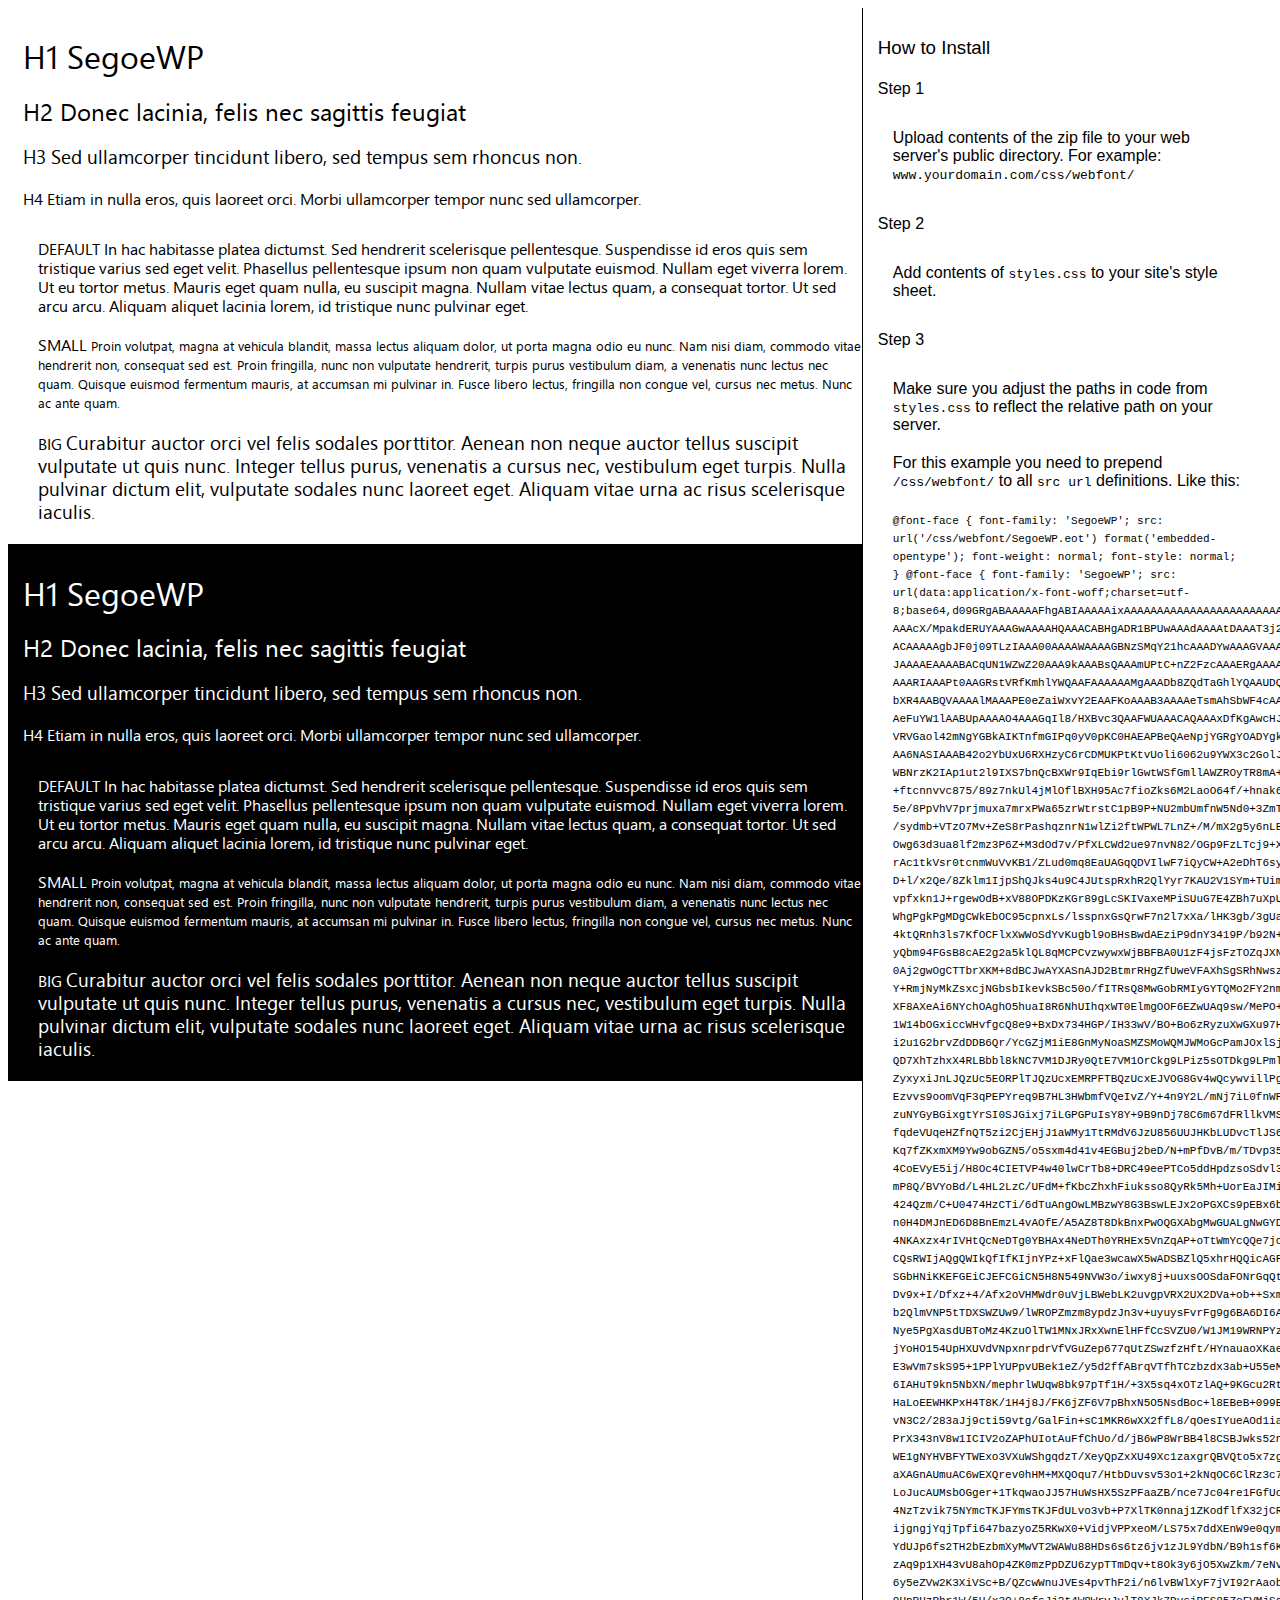
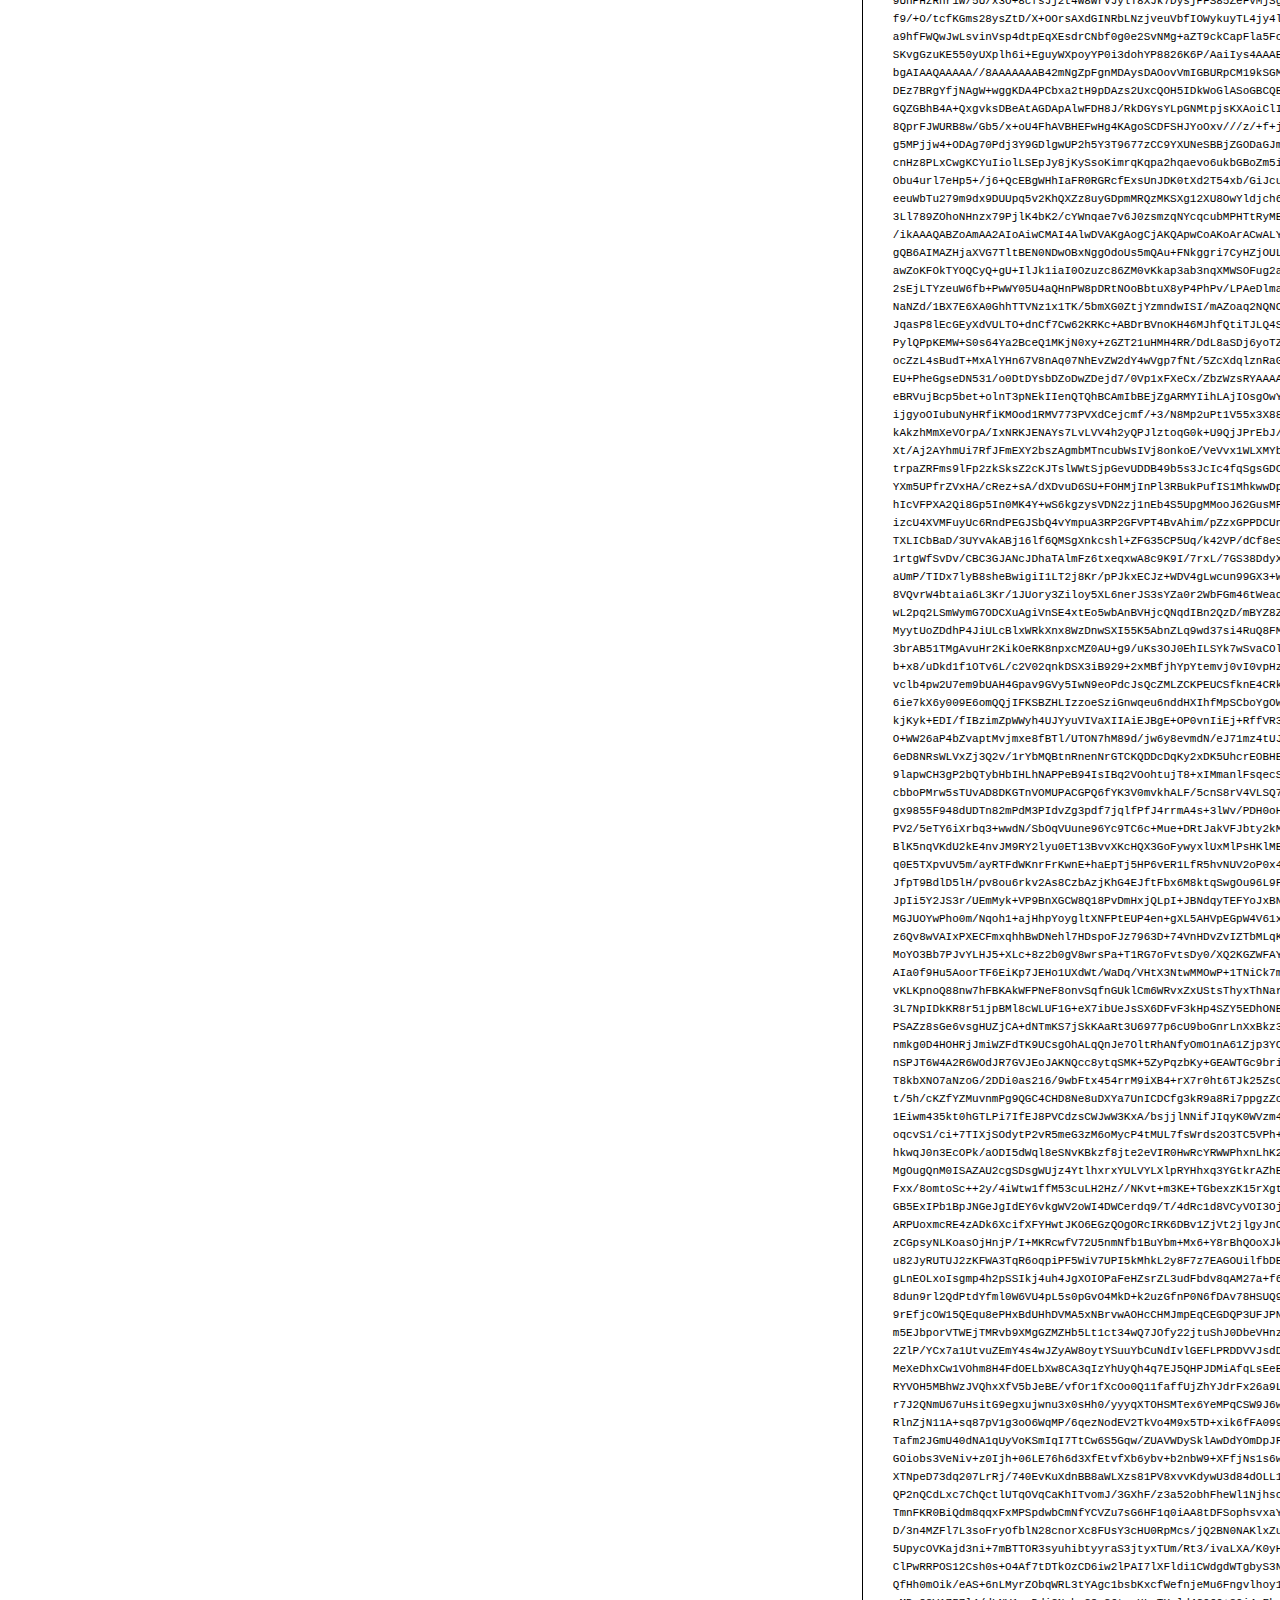
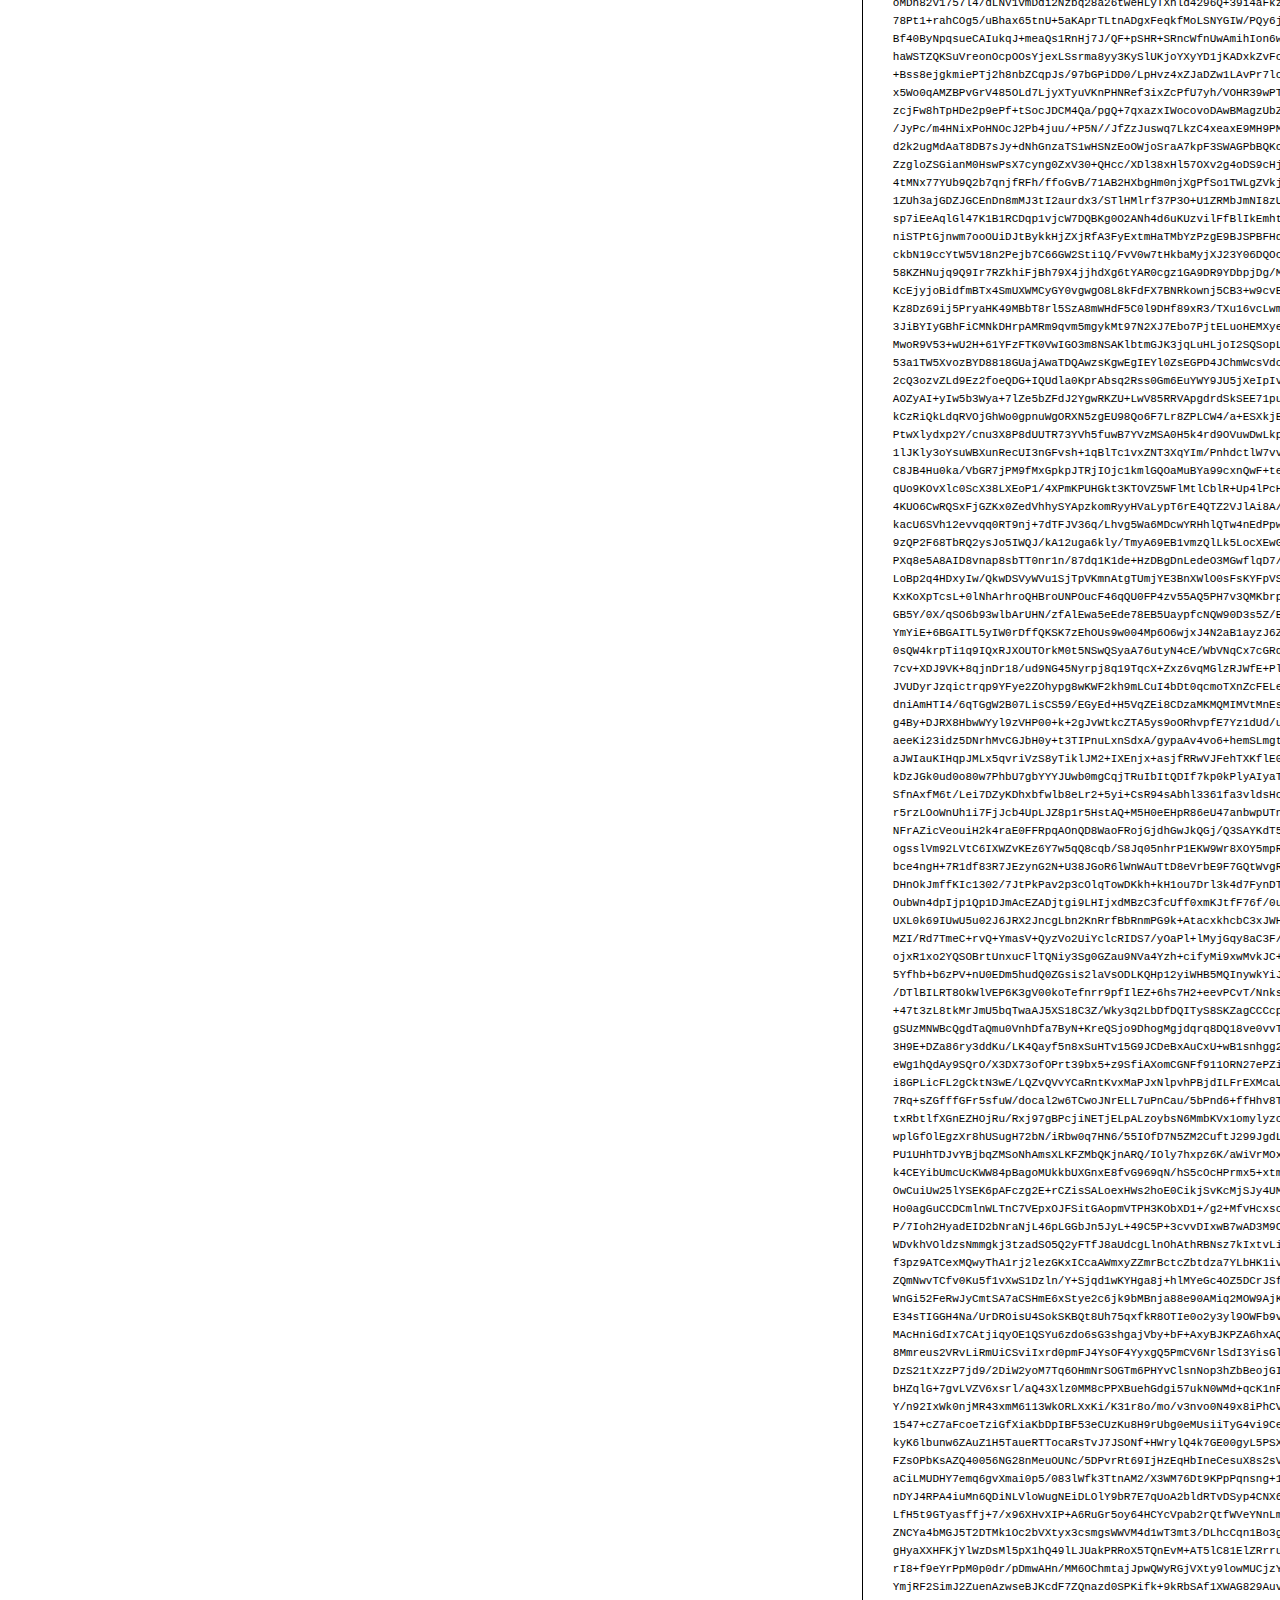
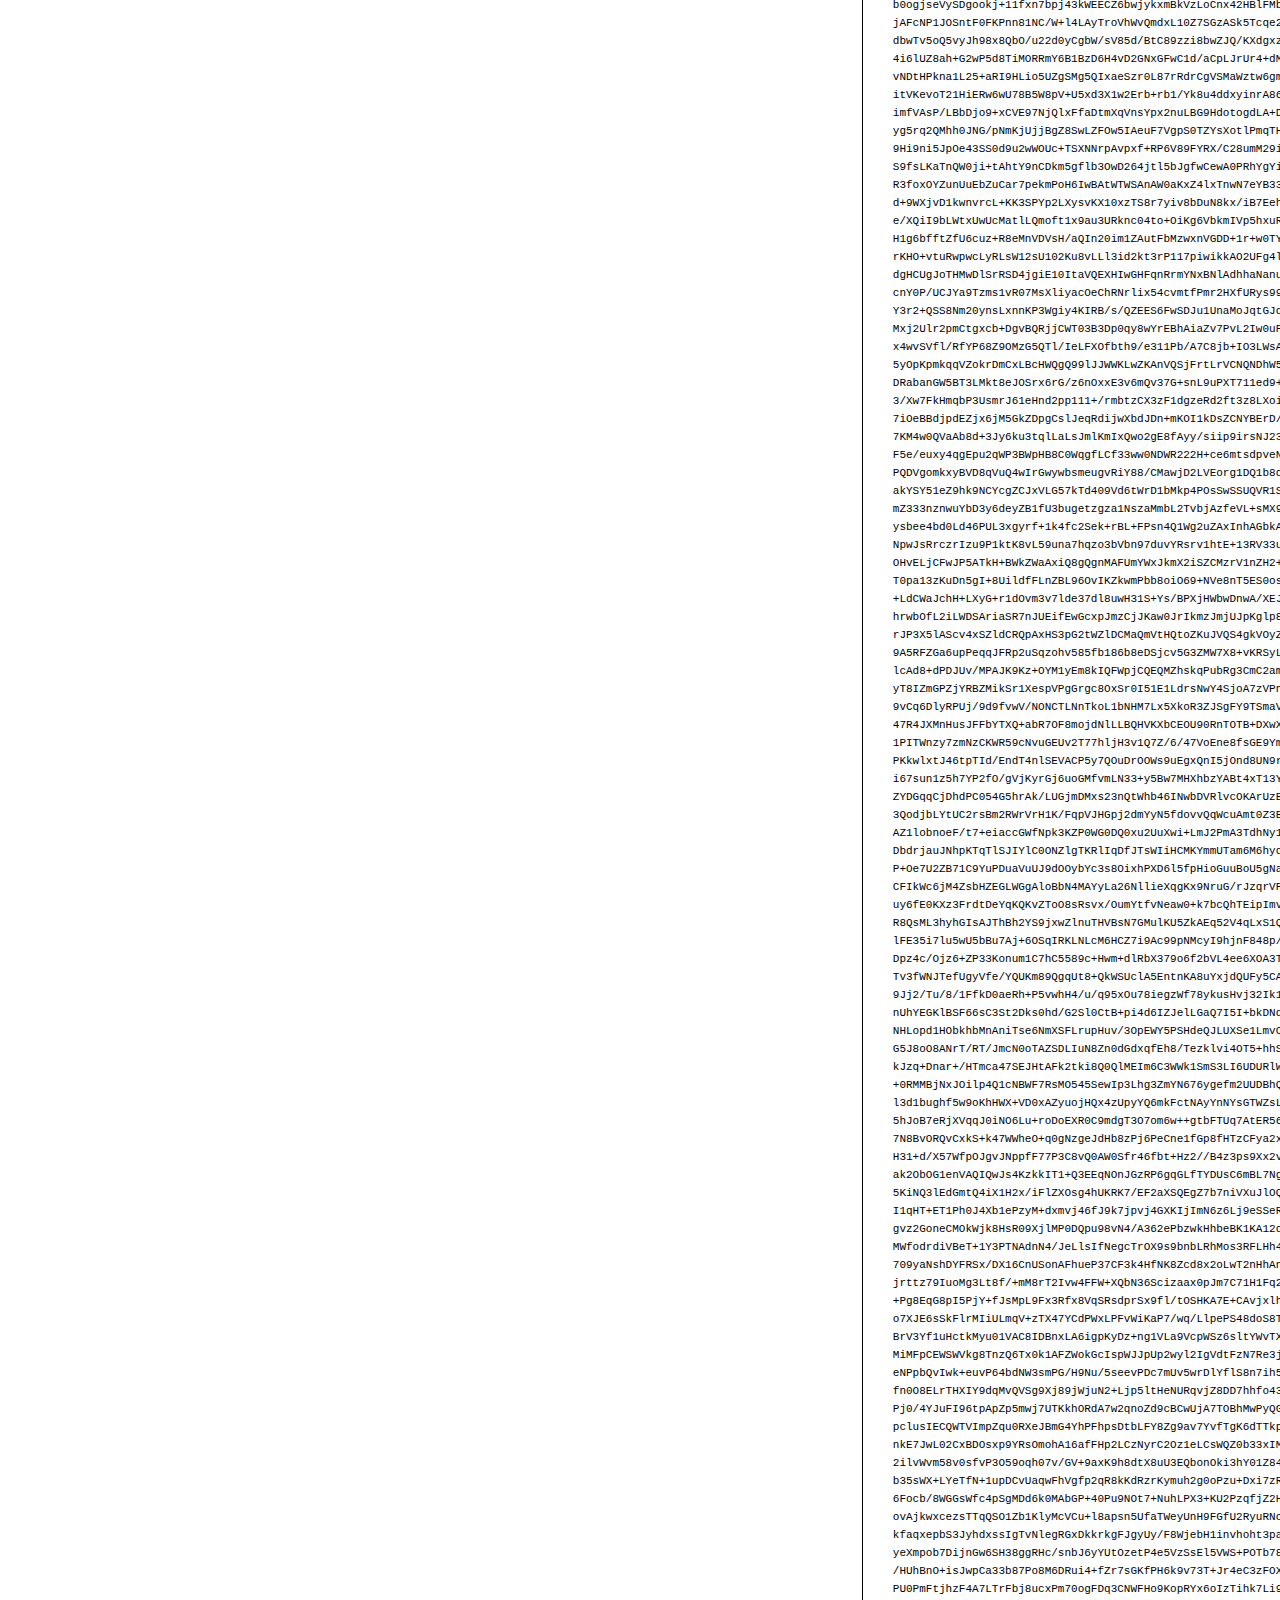
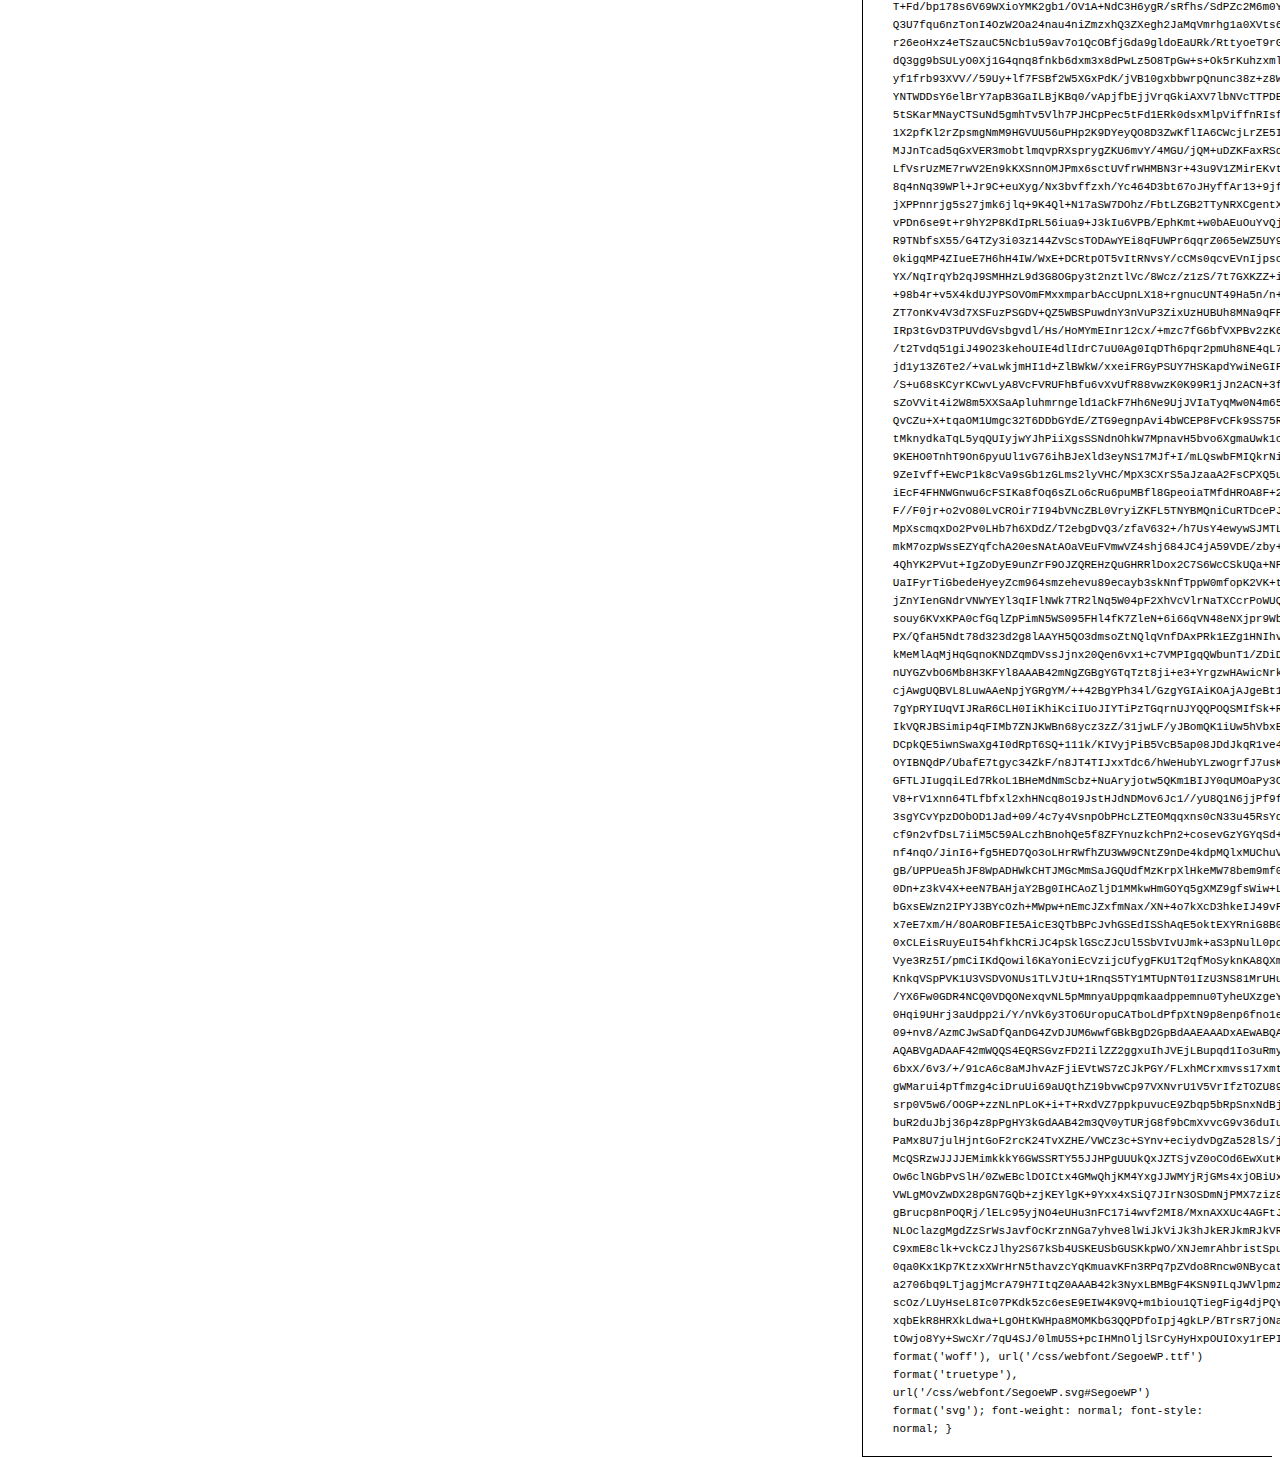
<file: fonts/preview.html>
<!DOCTYPE html>
<html>
<head>
<title>
SegoeWP
 - Web font preview
</title>
<style type='text/css'>

@font-face {
  font-family: 'SegoeWP';
  src: url('SegoeWP.eot') format('embedded-opentype');
  font-weight: normal;
  font-style: normal;
}

@font-face {
  font-family: 'SegoeWP';
  src:  url([data-uri]) format('woff'), url('SegoeWP.ttf')  format('truetype'), url('SegoeWP.svg#SegoeWP') format('svg');
  font-weight: normal;
  font-style: normal;
}



body { font-family: 'SegoeWP' !important; }
h1, h2, h3, h4 { font-weight: normal; }
.reg { color:black; background:white; }
.inverse { color:white; background:black; }
div { padding: 10px 15px; }
.right { background:white; width:30%; float: right; font-family: sans-serif; border: 1px solid black; border-width: 0 0 1px 1px;}
</style>
</head>
<body>
<div class='right'>
<h3>How to Install</h3>
<h4>Step 1</h4>
<div>
Upload contents of the zip file to your web server's public directory. For example:
<code>www.yourdomain.com/css/webfont/</code>
</div>
<h4>Step 2</h4>
<div>
Add contents of
<code>styles.css</code>
to your site's style sheet.
</div>
<h4>Step 3</h4>
<div>
Make sure you adjust the paths in code from
<code>styles.css</code>
to reflect the relative path on your server.
</div>
<div>
For this example you need to prepend
<code>/css/webfont/</code>
to all
<code>src url</code>
definitions. Like this:
</div>
<div>
<code style='font-size:11px;'>@font-face {
  font-family: 'SegoeWP';
  src: url('/css/webfont/SegoeWP.eot') format('embedded-opentype');
  font-weight: normal;
  font-style: normal;
}

@font-face {
  font-family: 'SegoeWP';
  src:  url([data-uri]) format('woff'), url('/css/webfont/SegoeWP.ttf')  format('truetype'), url('/css/webfont/SegoeWP.svg#SegoeWP') format('svg');
  font-weight: normal;
  font-style: normal;
}</code>
</div>
</div>
<div class='reg'>
<h1>
H1
SegoeWP
</h1>
<h2>
H2
Donec lacinia, felis nec sagittis feugiat
</h2>
<h3>
H3
Sed ullamcorper tincidunt libero, sed tempus sem rhoncus non.
</h3>
<h4>
H4
Etiam in nulla eros, quis laoreet orci. Morbi ullamcorper tempor nunc sed ullamcorper.
</h4>
<div>
DEFAULT
In hac habitasse platea dictumst. Sed hendrerit scelerisque pellentesque. Suspendisse id eros quis sem tristique varius sed eget velit. Phasellus pellentesque ipsum non quam vulputate euismod. Nullam eget viverra lorem. Ut eu tortor metus. Mauris eget quam nulla, eu suscipit magna. Nullam vitae lectus quam, a consequat tortor. Ut sed arcu arcu. Aliquam aliquet lacinia lorem, id tristique nunc pulvinar eget.
</div>
<div>
SMALL
<small>
Proin volutpat, magna at vehicula blandit, massa lectus aliquam dolor, ut porta magna odio eu nunc. Nam nisi diam, commodo vitae hendrerit non, consequat sed est. Proin fringilla, nunc non vulputate hendrerit, turpis purus vestibulum diam, a venenatis nunc lectus nec quam. Quisque euismod fermentum mauris, at accumsan mi pulvinar in. Fusce libero lectus, fringilla non congue vel, cursus nec metus. Nunc ac ante quam.
</small>
</div>
<div>
BIG
<big>
Curabitur auctor orci vel felis sodales porttitor. Aenean non neque auctor tellus suscipit vulputate ut quis nunc. Integer tellus purus, venenatis a cursus nec, vestibulum eget turpis. Nulla pulvinar dictum elit, vulputate sodales nunc laoreet eget. Aliquam vitae urna ac risus scelerisque iaculis.
</big>
</div>

</div>
<div class='inverse'>
<h1>
H1
SegoeWP
</h1>
<h2>
H2
Donec lacinia, felis nec sagittis feugiat
</h2>
<h3>
H3
Sed ullamcorper tincidunt libero, sed tempus sem rhoncus non.
</h3>
<h4>
H4
Etiam in nulla eros, quis laoreet orci. Morbi ullamcorper tempor nunc sed ullamcorper.
</h4>
<div>
DEFAULT
In hac habitasse platea dictumst. Sed hendrerit scelerisque pellentesque. Suspendisse id eros quis sem tristique varius sed eget velit. Phasellus pellentesque ipsum non quam vulputate euismod. Nullam eget viverra lorem. Ut eu tortor metus. Mauris eget quam nulla, eu suscipit magna. Nullam vitae lectus quam, a consequat tortor. Ut sed arcu arcu. Aliquam aliquet lacinia lorem, id tristique nunc pulvinar eget.
</div>
<div>
SMALL
<small>
Proin volutpat, magna at vehicula blandit, massa lectus aliquam dolor, ut porta magna odio eu nunc. Nam nisi diam, commodo vitae hendrerit non, consequat sed est. Proin fringilla, nunc non vulputate hendrerit, turpis purus vestibulum diam, a venenatis nunc lectus nec quam. Quisque euismod fermentum mauris, at accumsan mi pulvinar in. Fusce libero lectus, fringilla non congue vel, cursus nec metus. Nunc ac ante quam.
</small>
</div>
<div>
BIG
<big>
Curabitur auctor orci vel felis sodales porttitor. Aenean non neque auctor tellus suscipit vulputate ut quis nunc. Integer tellus purus, venenatis a cursus nec, vestibulum eget turpis. Nulla pulvinar dictum elit, vulputate sodales nunc laoreet eget. Aliquam vitae urna ac risus scelerisque iaculis.
</big>
</div>

</div>
</body>
</html>
</file>
